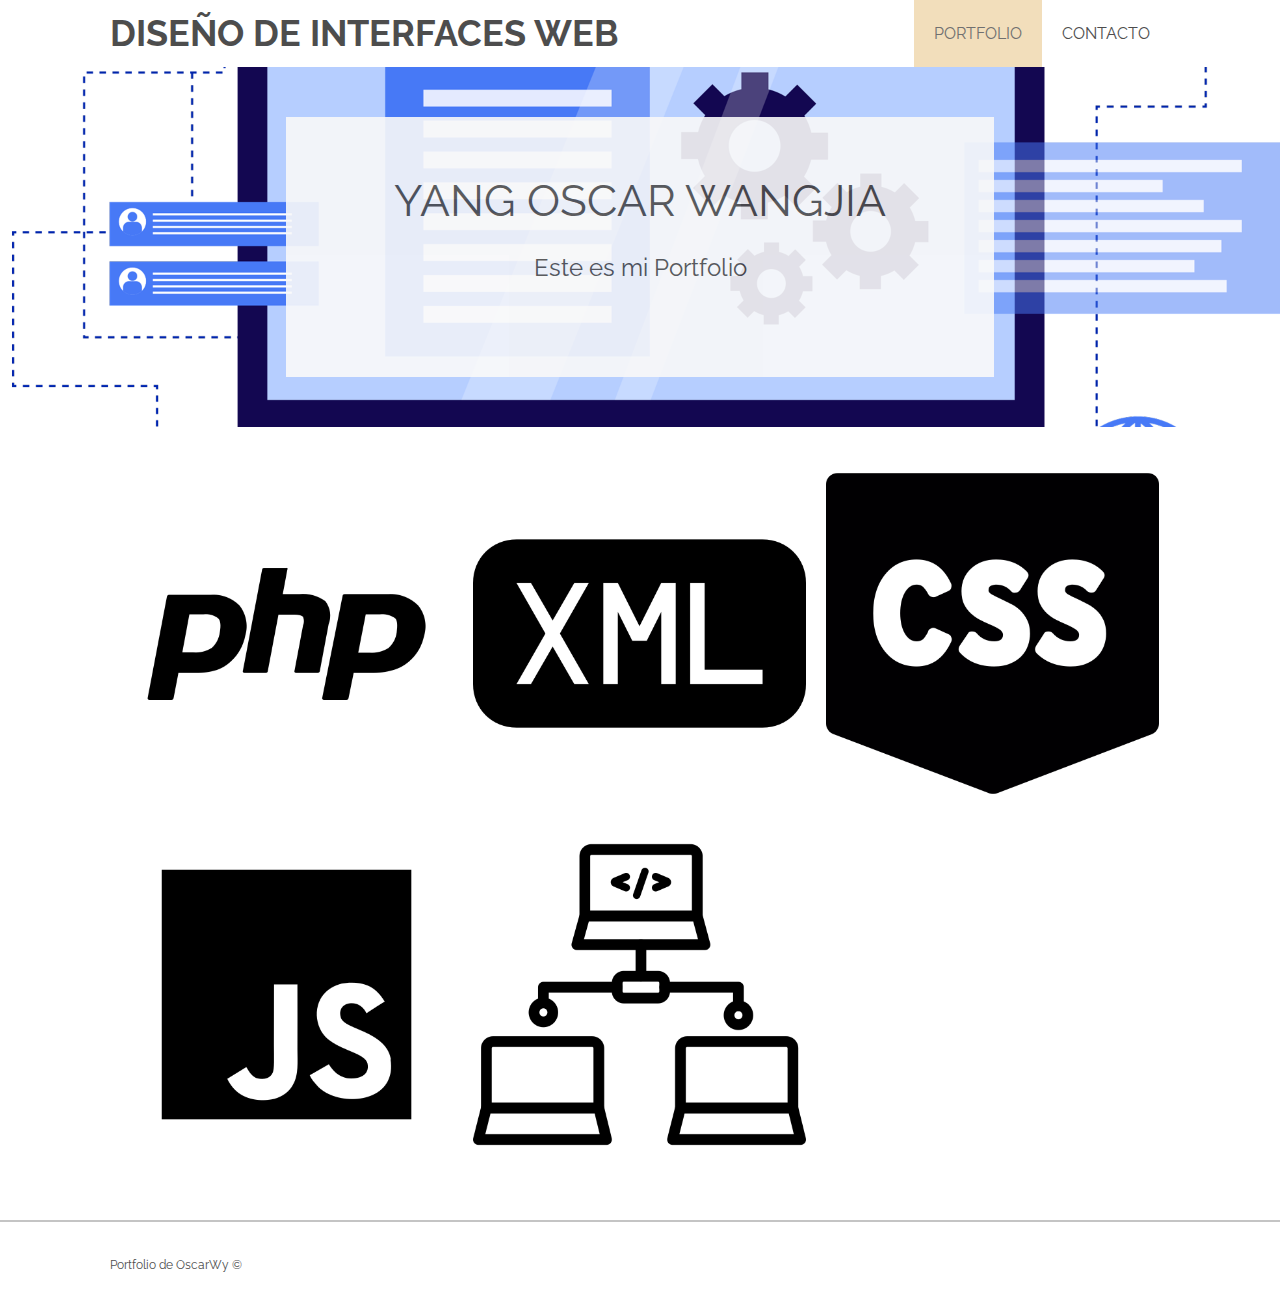
<file: index.html>
<!DOCTYPE html>
<html lang="en">
<head>
  <meta charset="UTF-8">
  <meta name="viewport" content="width=device-width, initial-scale=1.0">
  <link href="https://fonts.googleapis.com/css2?family=Raleway:wght@400;700&display=swap" rel="stylesheet">
  <link rel="stylesheet" href="https://use.fontawesome.com/releases/v5.6.1/css/all.css" integrity="sha384-gfdkjb5BdAXd+lj+gudLWI+BXq4IuLW5IT+brZEZsLFm++aCMlF1V92rMkPaX4PP" crossorigin="anonymous">
  <link rel="stylesheet" href="css/style.css">
  <link rel="stylesheet" media="screen and (max-width: 768px)" href="css/mobile.css">
  <title>Mi primer Portfolio</title>
</head>
<body>
  <header>
    <nav id="navbar">
      <div class="container">
        <h1 class="logo"><a href="index.html">Diseño de Interfaces Web</a></h1>
        <ul id="main-nav" class="txt-btn">
          <li><a class="current" href="index.html">Portfolio</a></li>
          <li><a href="contact.html">Contacto</a></li>
        </ul>
      </div>
    </nav>

    <div id="showcase-home">
      <div class="showcase-banner">
        <h1 class="subpage">Yang Oscar Wangjia</h1>
        <p class="large">Este es mi Portfolio</p>
      </div>
    </div>

  </header>

  <section id="portfolio">
    <div class="container">
      <div class="portfolio-content">
        <div class="box">
          <a href="portfolio-1.html">
            <img src="img/portfolio/PHP.png" alt="">
          </a>
        </div>
        <div class="box">
          <a href="portfolio-2.html">
            <img src="img/portfolio/XML.png" alt="">
          </a>
        </div>
        <div class="box">
          <a href="portfolio-3.html">
            <img src="img/portfolio/CSS.png" alt="">
          </a>
        </div>
      </div>
      <div class="portfolio-content">
        <div class="box">
          <a href="portfolio-4.html">
            <img src="img/portfolio/JV.png" alt="">
          </a>
        </div>
        <div class="box">
          <a href="portfolio-5.html">
            <img src="img/portfolio/DAW.png" alt="">
          </a>
        </div>
      </div>
      </div>
    </div>
  </section>

  <hr>

  <footer id="main-footer">
    <div class="container">
      <p class="small">Portfolio de OscarWy &copy;</p>
      <!-- <div class="social"> -->
        <ul>
          <li><a href="#"><i class="fab fa-facebook-f"></i></a></li>
          <li><a href="#"><i class="fab fa-twitter"></i></a></li>
          <li><a href="#"><i class="fab fa-instagram"></i></a></li>
          <li><a href="https://github.com/Oscarwy23/ProyectoIoonic.git"><i class="fab fa-github"></i></a></li>
        </ul>
      <!-- </div> -->
    </div>
  </footer>

</body>
</html>
</file>
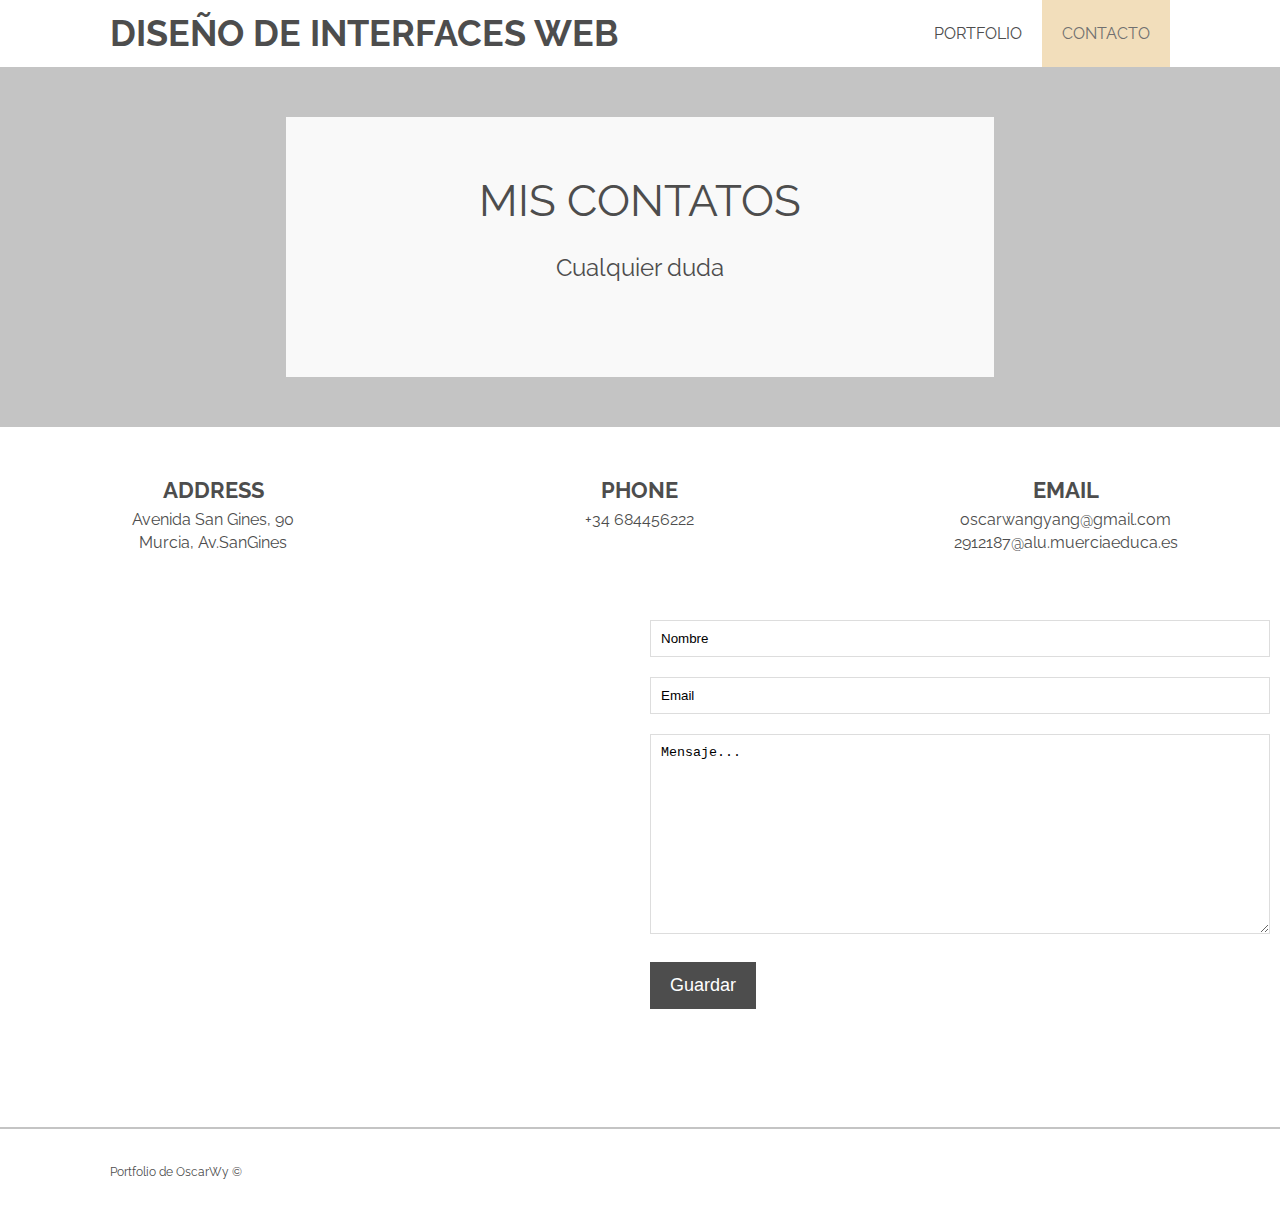
<file: contact.html>
<!DOCTYPE html>
<html lang="en">
<head>
  <meta charset="UTF-8">
  <meta name="viewport" content="width=device-width, initial-scale=1.0">
  <link href="https://fonts.googleapis.com/css2?family=Raleway:wght@400;700&display=swap" rel="stylesheet">
  <link rel="stylesheet" href="https://use.fontawesome.com/releases/v5.6.1/css/all.css" integrity="sha384-gfdkjb5BdAXd+lj+gudLWI+BXq4IuLW5IT+brZEZsLFm++aCMlF1V92rMkPaX4PP" crossorigin="anonymous">
  <link rel="stylesheet" href="css/style.css">
  <link rel="stylesheet" media="screen and (max-width: 768px)" href="css/mobile.css">
  <title>Mi primer Portfolio | Contacto</title>
</head>
<body>
  <header>
    <nav id="navbar">
      <div class="container">
        <h1 class="logo"><a href="index.html">Diseño de Interfaces Web</a></h1>
        <ul id="main-nav" class="txt-btn">
          <li><a href="index.html">Portfolio</a></li>
          <li><a class="current" href="contact.html">Contacto</a></li>
        </ul>
      </div>
    </nav>

    <div id="showcase">
      <div class="showcase-banner">
        <h1 class="subpage">Mis Contatos</h1>
        <p class="large">Cualquier duda</p>
      </div>
    </div>

  </header>

  <section id="contact">
    <div class="box-contact-features">
      <i class="fas fa-map-marker-alt fa-2x"></i>
      <h4>Address</h4>
      <p>Avenida San Gines, 90</p>
      <p>Murcia, Av.SanGines</p>
    </div>
    <div class="box-contact-features">
      <i class="fas fa-mobile-alt fa-2x"></i>
      <h4>Phone</h4>
      <p>+34 684456222</p>
    </div>
    <div class="box-contact-features">
      <i class="fas fa-envelope fa-2x"></i>
      <h4>Email</h4>
      <p>oscarwangyang@gmail.com</p>
      <p>2912187@alu.muerciaeduca.es</p>
    </div>
    <div class="features-contact">
      <div class="box-form">
        <iframe src="https://www.google.com/maps?gs_lcrp=EgZjaHJvbWUqFQgBEC4YJxivARjHARiABBiKBRiOBTIGCAAQRRg5MhUIARAuGCcYrwEYxwEYgAQYigUYjgUyBggCEEUYQTIGCAMQRRg8MgYIBBBFGDwyBggFEEUYQTIGCAYQRRhBMgYIBxBFGDzSAQgxODQ1ajBqN6gCALACAA&um=1&ie=UTF-8&fb=1&gl=es&sa=X&geocode=KWeoCKVTf2MNMd1rYACUp_hG&daddr=C.+de+la+Iglesia,+30012+Murcia"frameborder="0" style="border:0;" allowfullscreen="" aria-hidden="false" tabindex="0"></iframe>
      </div>
      <div class="box-form">
        <div id="contact-form">
          <div class="single-form">
            <input type="text" value="Nombre">
          </div>
          <div class="single-form">
            <input type="email" value="Email">
          </div>
          <div class="single-form">
            <textarea name="message" id="" cols="30" rows="10">Mensaje...</textarea>
          </div>
          <div class="single-form">
            <button class="btn btn-dark">Guardar</button>
          </div>
        </div>
      </div>
    </div>
  </section>

  <hr>

  <footer id="main-footer">
    <div class="container">
      <p class="small">Portfolio de OscarWy &copy;</p>
      <!-- <div class="social"> -->
        <ul>
          <li><a href="#"><i class="fab fa-facebook-f"></i></a></li>
          <li><a href="#"><i class="fab fa-twitter"></i></a></li>
          <li><a href="#"><i class="fab fa-instagram"></i></a></li>
          <li><a href="https://github.com/Oscarwy23/ProyectoIoonic.git"><i class="fab fa-github"></i></a></li>
        </ul>
      <!-- </div> -->
    </div>
  </footer>

</body>
</html>
</file>
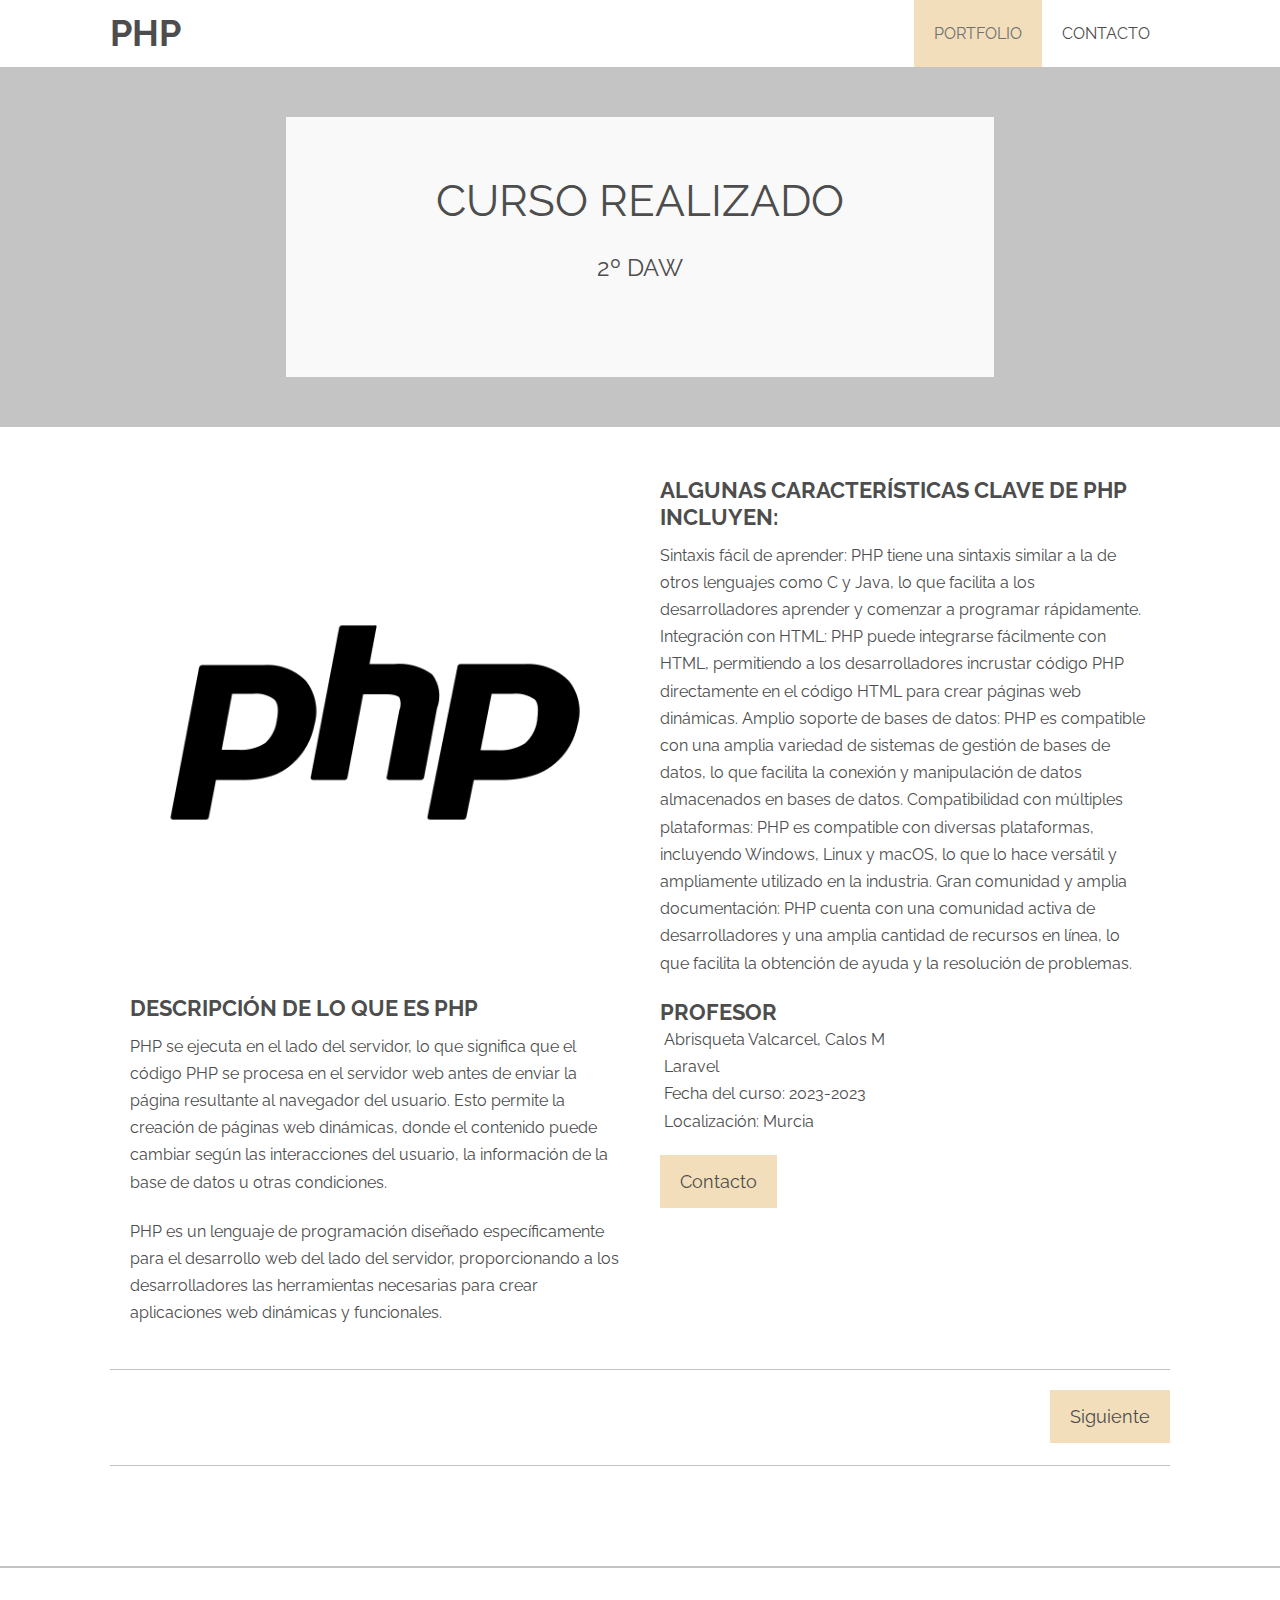
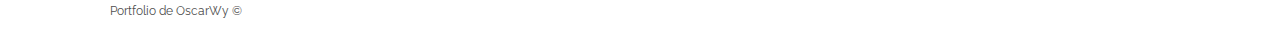
<file: portfolio-1.html>
<!DOCTYPE html>
<html lang="en">
<head>
  <meta charset="UTF-8">
  <meta name="viewport" content="width=device-width, initial-scale=1.0">
  <link href="https://fonts.googleapis.com/css2?family=Raleway:wght@400;700&display=swap" rel="stylesheet">
  <link rel="stylesheet" href="https://use.fontawesome.com/releases/v5.6.1/css/all.css" integrity="sha384-gfdkjb5BdAXd+lj+gudLWI+BXq4IuLW5IT+brZEZsLFm++aCMlF1V92rMkPaX4PP" crossorigin="anonymous">
  <link rel="stylesheet" href="css/style.css">
  <link rel="stylesheet" media="screen and (max-width: 768px)" href="css/mobile.css">
  <title>Mi primer Portfolio | Portfolio 1</title>
</head>
<body>
  <header>
    <nav id="navbar">
      <div class="container">
        <h1 class="logo"><a href="index.html">PHP</a></h1>
        <ul id="main-nav" class="txt-btn">
          <li><a class="current" href="index.html">Portfolio</a></li>
          <li><a href="contact.html">Contacto</a></li>
        </ul>
      </div>
    </nav>

    <div id="showcase">
      <div class="showcase-banner">
        <h1 class="subpage">Curso realizado</h1>
        <p class="large">2º DAW</p>
      </div>
    </div>

  </header>

  <section class="single-project">
    <div class="container">
      <div class="box-portfolio">
        <img src="img/portfolio/PHP.png" alt="">
        <h4>Descripción de lo que es PHP</h4>
        <p>PHP se ejecuta en el lado del servidor, lo que significa que el código PHP se procesa en el servidor web antes de enviar la página resultante al navegador del usuario. Esto permite la creación de páginas web dinámicas, donde el contenido puede cambiar según las interacciones del usuario, la información de la base de datos u otras condiciones.</p>
        <p>PHP es un lenguaje de programación diseñado específicamente para el desarrollo web del lado del servidor, proporcionando a los desarrolladores las herramientas necesarias para crear aplicaciones web dinámicas y funcionales.</p>
      </div>
      <div class="box-portfolio">
        <h4>Algunas características clave de PHP incluyen:</h4>
        <p>Sintaxis fácil de aprender: PHP tiene una sintaxis similar a la de otros lenguajes como C y Java, lo que facilita a los desarrolladores aprender y comenzar a programar rápidamente.
          Integración con HTML: PHP puede integrarse fácilmente con HTML, permitiendo a los desarrolladores incrustar código PHP directamente en el código HTML para crear páginas web dinámicas.
          Amplio soporte de bases de datos: PHP es compatible con una amplia variedad de sistemas de gestión de bases de datos, lo que facilita la conexión y manipulación de datos almacenados en bases de datos.
          Compatibilidad con múltiples plataformas: PHP es compatible con diversas plataformas, incluyendo Windows, Linux y macOS, lo que lo hace versátil y ampliamente utilizado en la industria.
          Gran comunidad y amplia documentación: PHP cuenta con una comunidad activa de desarrolladores y una amplia cantidad de recursos en línea, lo que facilita la obtención de ayuda y la resolución de problemas.</p>
        <h4>Profesor</h4>
        <ul>
          <li><i class="far fa-user"></i> &nbsp;Abrisqueta Valcarcel, Calos M</li>
          <li><i class="fas fa-pencil-ruler"></i> &nbsp;Laravel</li>
          <li><i class="far fa-calendar"></i> &nbsp;Fecha del curso: 2023-2023</li>
          <li><i class="far fa-map"></i> &nbsp;Localización: Murcia</li>
        </ul>
        <a class="btn btn-light"
        href="contact.html">Contacto</a>
      </div>
    </div>
      <div class="single-project-btn">
        <div class="container">
          <div class="hr-small"></div>
          <!-- <div class="prev">
            <a href="#" class="btn btn-light">Prev</a>
          </div> -->
          <div class="next">
            <a href="portfolio-2.html" class="btn btn-light">Siguiente</a>
          </div>
          <div class="hr-small-2"></div>
        </div>
      </div>
  </section>

  <hr>

  <footer id="main-footer">
    <div class="container">
      <p class="small">Portfolio de OscarWy &copy;</p>
      <!-- <div class="social"> -->
        <ul>
          <li><a href="#"><i class="fab fa-facebook-f"></i></a></li>
          <li><a href="#"><i class="fab fa-twitter"></i></a></li>
          <li><a href="#"><i class="fab fa-instagram"></i></a></li>
          <li><a href="https://github.com/Oscarwy23/ProyectoIoonic.git"><i class="fab fa-github"></i></a></li>
        </ul>
      <!-- </div> -->
    </div>
  </footer>

</body>
</html>
</file>
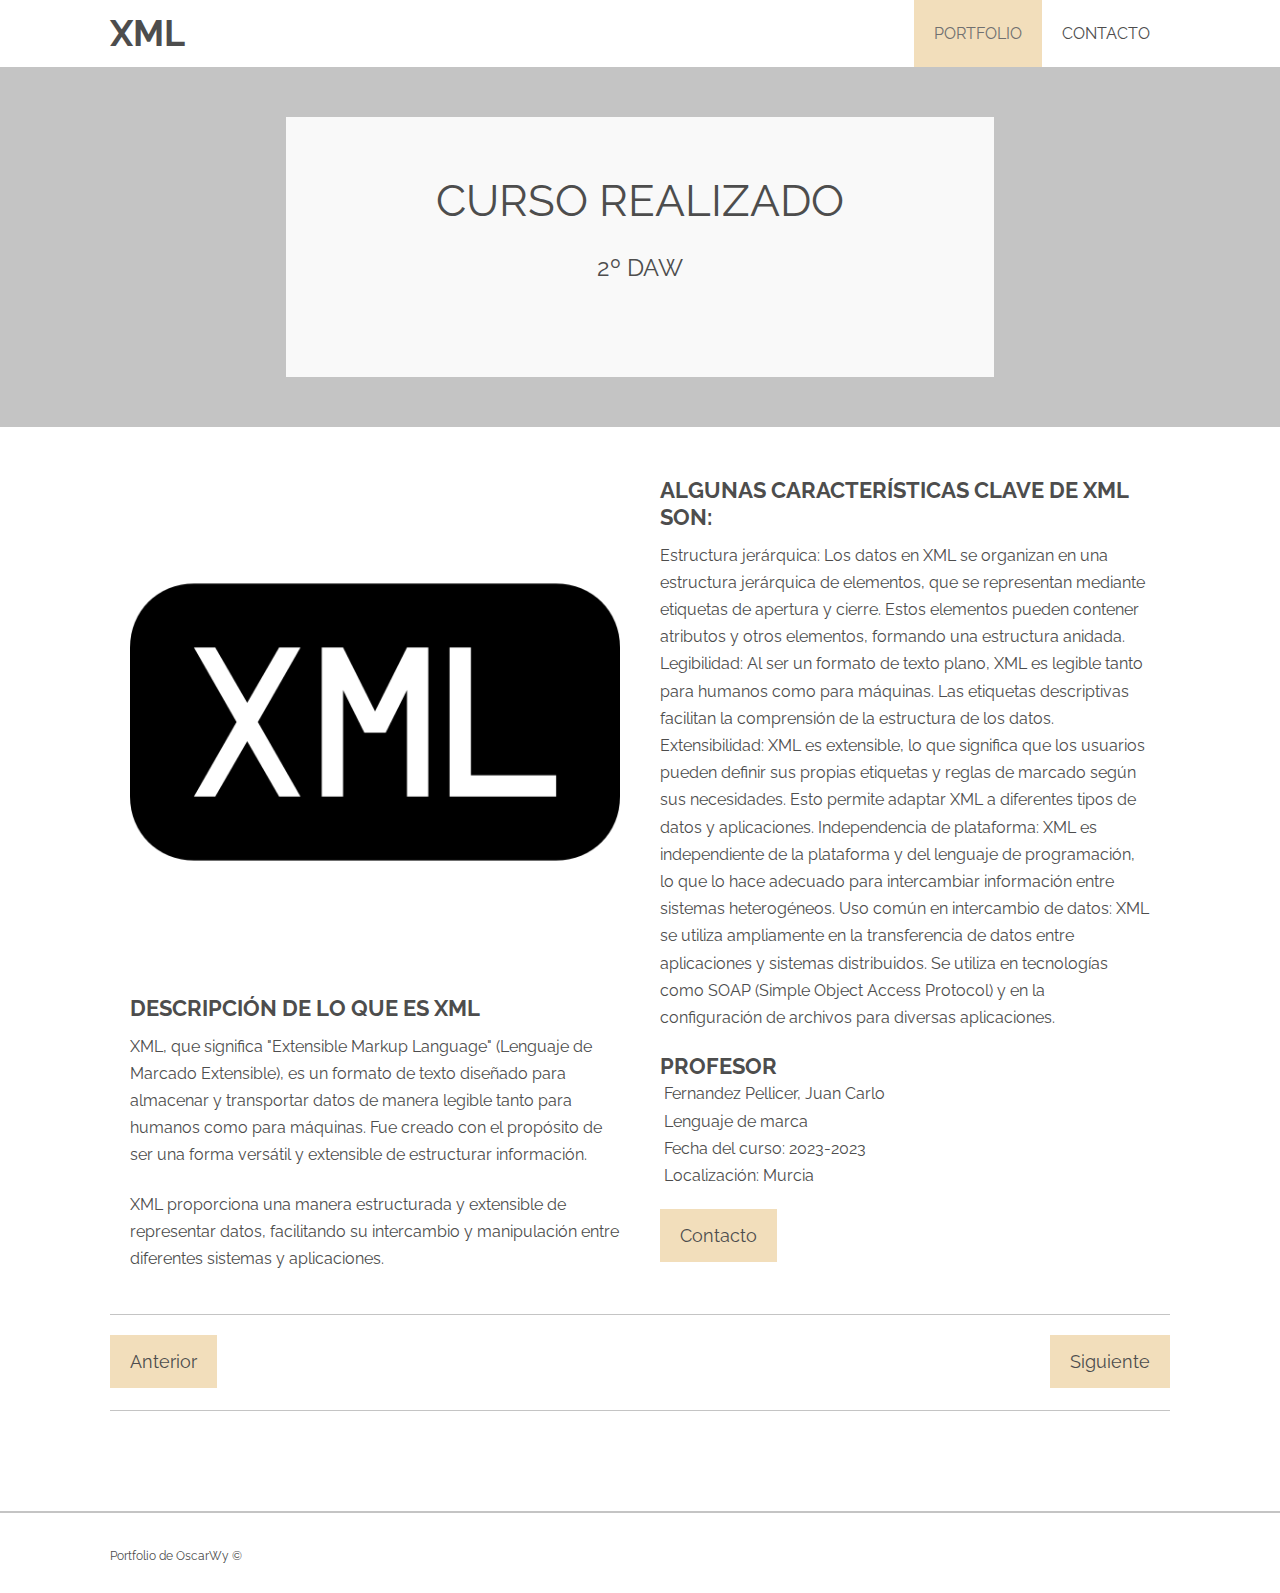
<file: portfolio-2.html>
<!DOCTYPE html>
<html lang="en">
<head>
  <meta charset="UTF-8">
  <meta name="viewport" content="width=device-width, initial-scale=1.0">
  <link href="https://fonts.googleapis.com/css2?family=Raleway:wght@400;700&display=swap" rel="stylesheet">
  <link rel="stylesheet" href="https://use.fontawesome.com/releases/v5.6.1/css/all.css" integrity="sha384-gfdkjb5BdAXd+lj+gudLWI+BXq4IuLW5IT+brZEZsLFm++aCMlF1V92rMkPaX4PP" crossorigin="anonymous">
  <link rel="stylesheet" href="css/style.css">
  <link rel="stylesheet" media="screen and (max-width: 768px)" href="css/mobile.css">
  <title>Mi primer Portfolio | Portfolio 2</title>
</head>
<body>
  <header>
    <nav id="navbar">
      <div class="container">
        <h1 class="logo"><a href="index.html">XML</a></h1>
        <ul id="main-nav" class="txt-btn">
          <li><a class="current" href="index.html">Portfolio</a></li>
          <li><a href="contact.html">Contacto</a></li>
        </ul>
      </div>
    </nav>

    <div id="showcase">
      <div class="showcase-banner">
        <h1 class="subpage">Curso realizado</h1>
        <p class="large">2º DAW</p>
      </div>
    </div>

  </header>

  <section class="single-project">
    <div class="container">
      <div class="box-portfolio">
        <img src="img/portfolio/XML.png" alt="">
        <h4>Descripción de lo que es XML</h4>
        <p>XML, que significa "Extensible Markup Language" (Lenguaje de Marcado Extensible), es un formato de texto diseñado para almacenar y transportar datos de manera legible tanto para humanos como para máquinas. Fue creado con el propósito de ser una forma versátil y extensible de estructurar información.</p>
        <p>XML proporciona una manera estructurada y extensible de representar datos, facilitando su intercambio y manipulación entre diferentes sistemas y aplicaciones.</p>
      </div>
      <div class="box-portfolio">
        <h4>Algunas características clave de XML son:</h4>
        <p>Estructura jerárquica: Los datos en XML se organizan en una estructura jerárquica de elementos, que se representan mediante etiquetas de apertura y cierre. Estos elementos pueden contener atributos y otros elementos, formando una estructura anidada.
          Legibilidad: Al ser un formato de texto plano, XML es legible tanto para humanos como para máquinas. Las etiquetas descriptivas facilitan la comprensión de la estructura de los datos.
          Extensibilidad: XML es extensible, lo que significa que los usuarios pueden definir sus propias etiquetas y reglas de marcado según sus necesidades. Esto permite adaptar XML a diferentes tipos de datos y aplicaciones.
          Independencia de plataforma: XML es independiente de la plataforma y del lenguaje de programación, lo que lo hace adecuado para intercambiar información entre sistemas heterogéneos.
          Uso común en intercambio de datos: XML se utiliza ampliamente en la transferencia de datos entre aplicaciones y sistemas distribuidos. Se utiliza en tecnologías como SOAP (Simple Object Access Protocol) y en la configuración de archivos para diversas aplicaciones.</p>
          <h4>Profesor</h4>
          <ul>
            <li><i class="far fa-user"></i> &nbsp;Fernandez Pellicer, Juan Carlo</li>
            <li><i class="fas fa-pencil-ruler"></i> &nbsp;Lenguaje de marca</li>
            <li><i class="far fa-calendar"></i> &nbsp;Fecha del curso: 2023-2023</li>
            <li><i class="far fa-map"></i> &nbsp;Localización: Murcia</li>
          </ul>
        <a class="btn btn-light"
        href="contact.html">Contacto</a>
      </div>
    </div>
      <div class="single-project-btn">
        <div class="container">
          <div class="hr-small"></div>
          <div class="prev">
            <a href="portfolio-1.html" class="btn btn-light">Anterior</a>
          </div>
          <div class="next">
            <a href="portfolio-3.html" class="btn btn-light">Siguiente</a>
          </div>
          <div class="hr-small-2"></div>
        </div>
      </div>
  </section>

  <hr>

  <footer id="main-footer">
    <div class="container">
      <p class="small">Portfolio de OscarWy &copy;</p>
      <!-- <div class="social"> -->
        <ul>
          <li><a href="#"><i class="fab fa-facebook-f"></i></a></li>
          <li><a href="#"><i class="fab fa-twitter"></i></a></li>
          <li><a href="#"><i class="fab fa-instagram"></i></a></li>
          <li><a href="https://github.com/Oscarwy23/ProyectoIoonic.git"><i class="fab fa-github"></i></a></li>
        </ul>
      <!-- </div> -->
    </div>
  </footer>

</body>
</html>
</file>
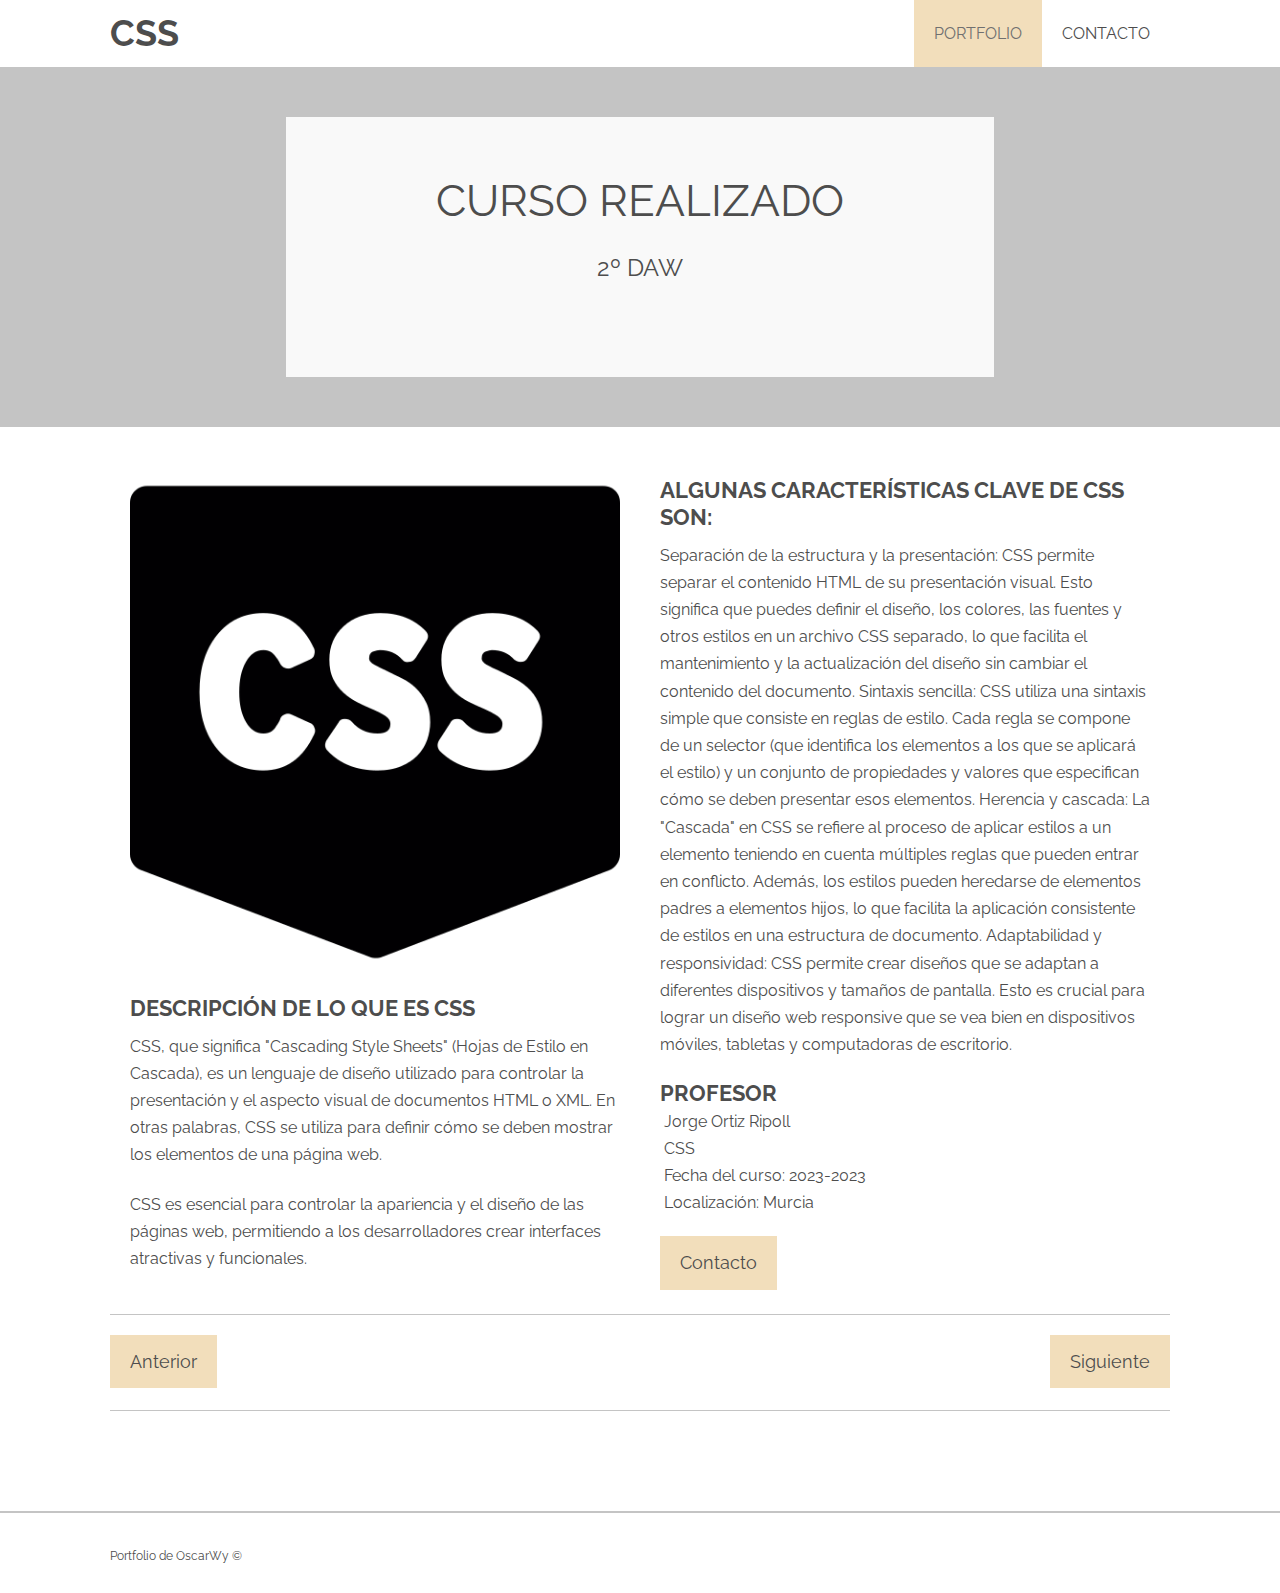
<file: portfolio-3.html>
<!DOCTYPE html>
<html lang="en">
<head>
  <meta charset="UTF-8">
  <meta name="viewport" content="width=device-width, initial-scale=1.0">
  <link href="https://fonts.googleapis.com/css2?family=Raleway:wght@400;700&display=swap" rel="stylesheet">
  <link rel="stylesheet" href="https://use.fontawesome.com/releases/v5.6.1/css/all.css" integrity="sha384-gfdkjb5BdAXd+lj+gudLWI+BXq4IuLW5IT+brZEZsLFm++aCMlF1V92rMkPaX4PP" crossorigin="anonymous">
  <link rel="stylesheet" href="css/style.css">
  <link rel="stylesheet" media="screen and (max-width: 768px)" href="css/mobile.css">
  <title>Mi primer Portfolio | Portfolio 3</title>
</head>
<body>
  <header>
    <nav id="navbar">
      <div class="container">
        <h1 class="logo"><a href="index.html">CSS</a></h1>
        <ul id="main-nav" class="txt-btn">
          <li><a class="current" href="index.html">Portfolio</a></li>
          <li><a href="contact.html">Contacto</a></li>
        </ul>
      </div>
    </nav>

    <div id="showcase">
      <div class="showcase-banner">
        <h1 class="subpage">Curso realizado</h1>
        <p class="large">2º DAW</p>
      </div>
    </div>

  </header>

  <section class="single-project">
    <div class="container">
      <div class="box-portfolio">
        <img src="img/portfolio/CSS.png" alt="">
        <h4>Descripción de lo que es CSS</h4>
        <p>CSS, que significa "Cascading Style Sheets" (Hojas de Estilo en Cascada), es un lenguaje de diseño utilizado para controlar la presentación y el aspecto visual de documentos HTML o XML. En otras palabras, CSS se utiliza para definir cómo se deben mostrar los elementos de una página web.</p>
        <p>CSS es esencial para controlar la apariencia y el diseño de las páginas web, permitiendo a los desarrolladores crear interfaces atractivas y funcionales.</p>
      </div>
      <div class="box-portfolio">
        <h4>Algunas características clave de CSS son:</h4>
        <p>Separación de la estructura y la presentación: CSS permite separar el contenido HTML de su presentación visual. Esto significa que puedes definir el diseño, los colores, las fuentes y otros estilos en un archivo CSS separado, lo que facilita el mantenimiento y la actualización del diseño sin cambiar el contenido del documento.
          Sintaxis sencilla: CSS utiliza una sintaxis simple que consiste en reglas de estilo. Cada regla se compone de un selector (que identifica los elementos a los que se aplicará el estilo) y un conjunto de propiedades y valores que especifican cómo se deben presentar esos elementos.          
          Herencia y cascada: La "Cascada" en CSS se refiere al proceso de aplicar estilos a un elemento teniendo en cuenta múltiples reglas que pueden entrar en conflicto. Además, los estilos pueden heredarse de elementos padres a elementos hijos, lo que facilita la aplicación consistente de estilos en una estructura de documento.
          Adaptabilidad y responsividad: CSS permite crear diseños que se adaptan a diferentes dispositivos y tamaños de pantalla. Esto es crucial para lograr un diseño web responsive que se vea bien en dispositivos móviles, tabletas y computadoras de escritorio.</p>
          <h4>Profesor</h4>
          <ul>
            <li><i class="far fa-user"></i> &nbsp;Jorge Ortiz Ripoll</li>
            <li><i class="fas fa-pencil-ruler"></i> &nbsp;CSS</li>
            <li><i class="far fa-calendar"></i> &nbsp;Fecha del curso: 2023-2023</li>
            <li><i class="far fa-map"></i> &nbsp;Localización: Murcia</li>
          </ul>
        <a class="btn btn-light"
        href="contact.html">Contacto</a>
      </div>
    </div>
      <div class="single-project-btn">
        <div class="container">
          <div class="hr-small"></div>
          <div class="prev">
            <a href="portfolio-2.html" class="btn btn-light">Anterior</a>
          </div>
          <div class="next">
            <a href="portfolio-4.html" class="btn btn-light">Siguiente</a>
          </div>
          <div class="hr-small-2"></div>
        </div>
      </div>
  </section>

  <hr>

  <footer id="main-footer">
    <div class="container">
      <p class="small">Portfolio de OscarWy &copy;</p>
      <!-- <div class="social"> -->
        <ul>
          <li><a href="#"><i class="fab fa-facebook-f"></i></a></li>
          <li><a href="#"><i class="fab fa-twitter"></i></a></li>
          <li><a href="#"><i class="fab fa-instagram"></i></a></li>
          <li><a href="https://github.com/Oscarwy23/ProyectoIoonic.git"><i class="fab fa-github"></i></a></li>
        </ul>
      <!-- </div> -->
    </div>
  </footer>

</body>
</html>
</file>
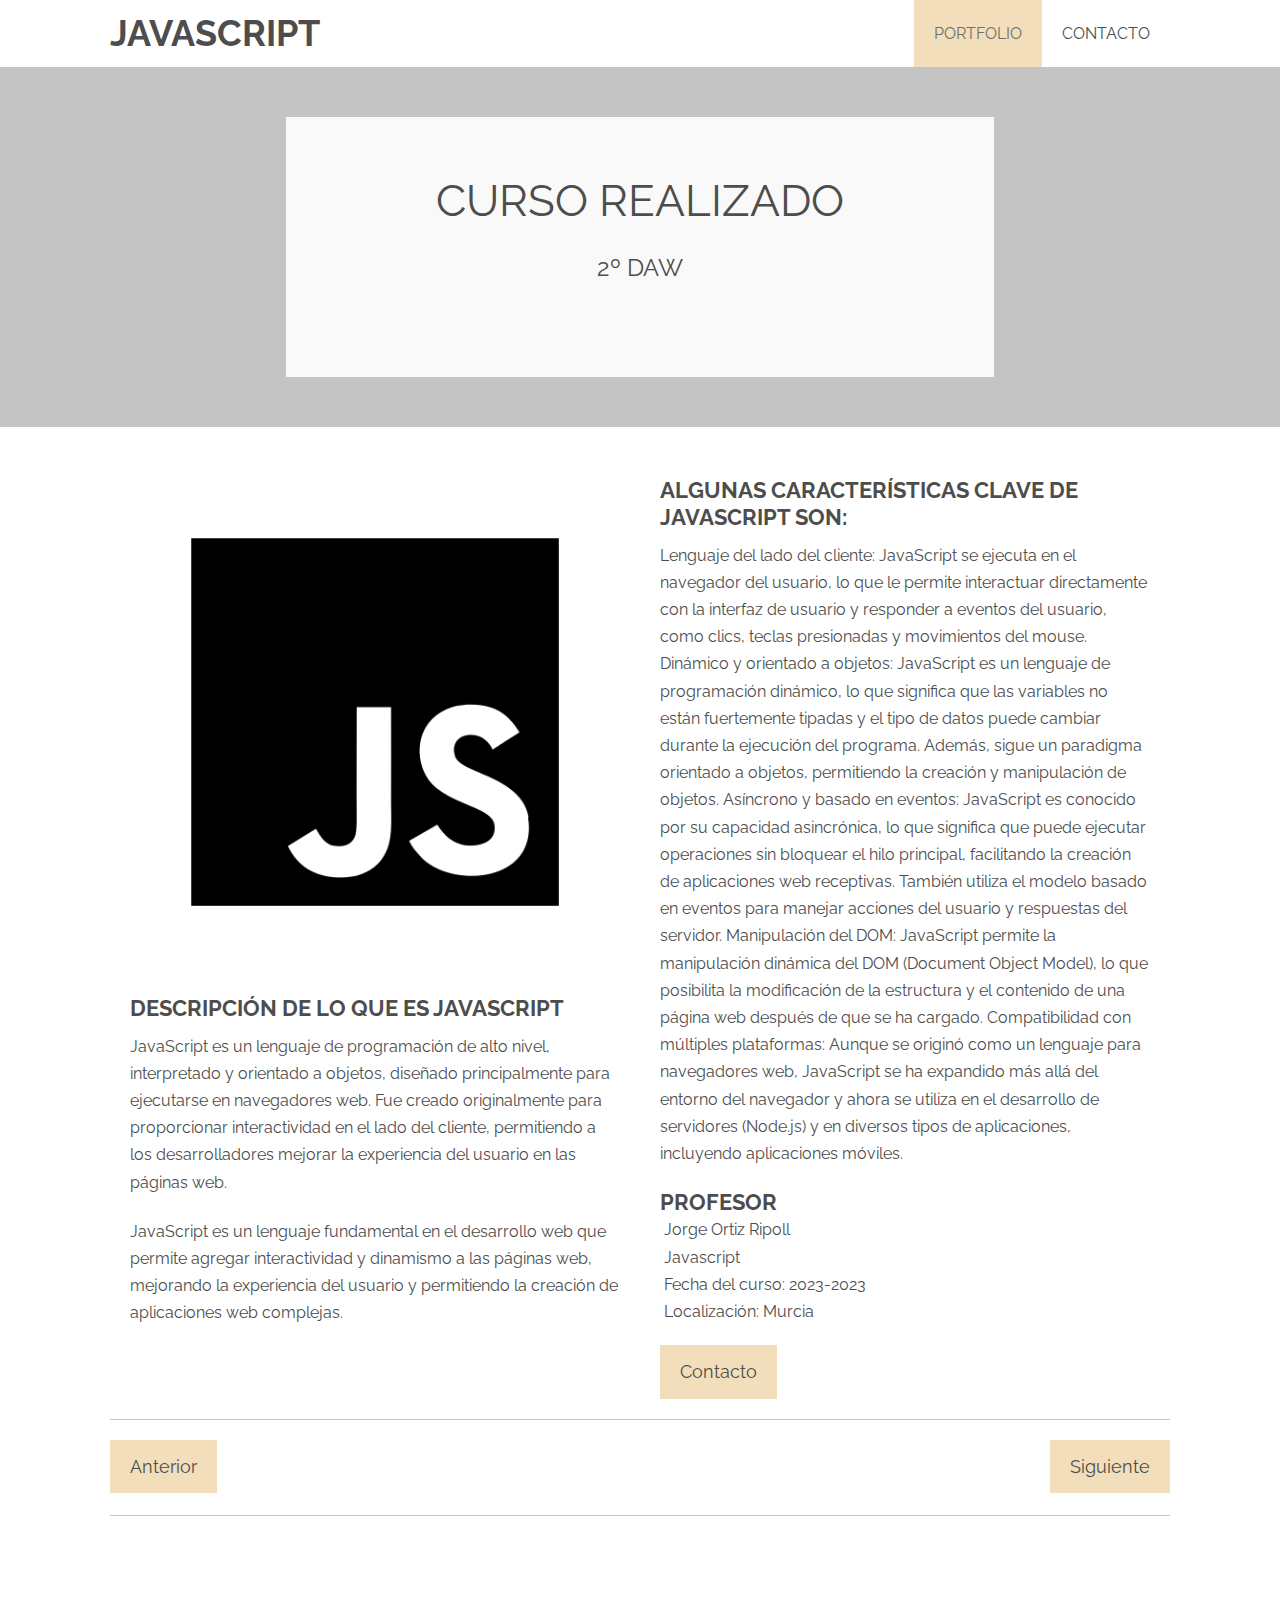
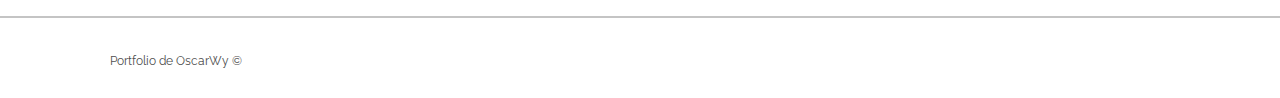
<file: portfolio-4.html>
<!DOCTYPE html>
<html lang="en">
<head>
  <meta charset="UTF-8">
  <meta name="viewport" content="width=device-width, initial-scale=1.0">
  <link href="https://fonts.googleapis.com/css2?family=Raleway:wght@400;700&display=swap" rel="stylesheet">
  <link rel="stylesheet" href="https://use.fontawesome.com/releases/v5.6.1/css/all.css" integrity="sha384-gfdkjb5BdAXd+lj+gudLWI+BXq4IuLW5IT+brZEZsLFm++aCMlF1V92rMkPaX4PP" crossorigin="anonymous">
  <link rel="stylesheet" href="css/style.css">
  <link rel="stylesheet" media="screen and (max-width: 768px)" href="css/mobile.css">
  <title>Mi primer Portfolio | Portfolio 4</title>
</head>
<body>
  <header>
    <nav id="navbar">
      <div class="container">
        <h1 class="logo"><a href="index.html">Javascript</a></h1>
        <ul id="main-nav" class="txt-btn">
          <li><a class="current" href="index.html">Portfolio</a></li>
          <li><a href="contact.html">Contacto</a></li>
        </ul>
      </div>
    </nav>

    <div id="showcase">
      <div class="showcase-banner">
        <h1 class="subpage">Curso realizado</h1>
        <p class="large">2º DAW</p>
      </div>
    </div>

  </header>

  <section class="single-project">
    <div class="container">
      <div class="box-portfolio">
        <img src="img/portfolio/JV.png" alt="">
        <h4>Descripción de lo que es Javascript</h4>
        <p>JavaScript es un lenguaje de programación de alto nivel, interpretado y orientado a objetos, diseñado principalmente para ejecutarse en navegadores web. Fue creado originalmente para proporcionar interactividad en el lado del cliente, permitiendo a los desarrolladores mejorar la experiencia del usuario en las páginas web.</p>
        <p>JavaScript es un lenguaje fundamental en el desarrollo web que permite agregar interactividad y dinamismo a las páginas web, mejorando la experiencia del usuario y permitiendo la creación de aplicaciones web complejas.</p>
      </div>
      <div class="box-portfolio">
        <h4>Algunas características clave de JavaScript son:</h4>
        <p>Lenguaje del lado del cliente: JavaScript se ejecuta en el navegador del usuario, lo que le permite interactuar directamente con la interfaz de usuario y responder a eventos del usuario, como clics, teclas presionadas y movimientos del mouse.
          Dinámico y orientado a objetos: JavaScript es un lenguaje de programación dinámico, lo que significa que las variables no están fuertemente tipadas y el tipo de datos puede cambiar durante la ejecución del programa. Además, sigue un paradigma orientado a objetos, permitiendo la creación y manipulación de objetos.
          Asíncrono y basado en eventos: JavaScript es conocido por su capacidad asincrónica, lo que significa que puede ejecutar operaciones sin bloquear el hilo principal, facilitando la creación de aplicaciones web receptivas. También utiliza el modelo basado en eventos para manejar acciones del usuario y respuestas del servidor.
          Manipulación del DOM: JavaScript permite la manipulación dinámica del DOM (Document Object Model), lo que posibilita la modificación de la estructura y el contenido de una página web después de que se ha cargado.
          Compatibilidad con múltiples plataformas: Aunque se originó como un lenguaje para navegadores web, JavaScript se ha expandido más allá del entorno del navegador y ahora se utiliza en el desarrollo de servidores (Node.js) y en diversos tipos de aplicaciones, incluyendo aplicaciones móviles.</p>
          <h4>Profesor</h4>
          <ul>
            <li><i class="far fa-user"></i> &nbsp;Jorge Ortiz Ripoll</li>
            <li><i class="fas fa-pencil-ruler"></i> &nbsp;Javascript</li>
            <li><i class="far fa-calendar"></i> &nbsp;Fecha del curso: 2023-2023</li>
            <li><i class="far fa-map"></i> &nbsp;Localización: Murcia</li>
          </ul>
        <a class="btn btn-light"
        href="contact.html">Contacto</a>
      </div>
    </div>
      <div class="single-project-btn">
        <div class="container">
          <div class="hr-small"></div>
          <div class="prev">
            <a href="portfolio-3.html" class="btn btn-light">Anterior</a>
          </div>
          <div class="next">
            <a href="portfolio-5.html" class="btn btn-light">Siguiente</a>
          </div>
          <div class="hr-small-2"></div>
        </div>
      </div>
  </section>

  <hr>

  <footer id="main-footer">
    <div class="container">
      <p class="small">Portfolio de OscarWy &copy;</p>
      <!-- <div class="social"> -->
        <ul>
          <li><a href="#"><i class="fab fa-facebook-f"></i></a></li>
          <li><a href="#"><i class="fab fa-twitter"></i></a></li>
          <li><a href="#"><i class="fab fa-instagram"></i></a></li>
          <li><a href="https://github.com/Oscarwy23/ProyectoIoonic.git"><i class="fab fa-github"></i></a></li>
        </ul>
      <!-- </div> -->
    </div>
  </footer>

</body>
</html>
</file>
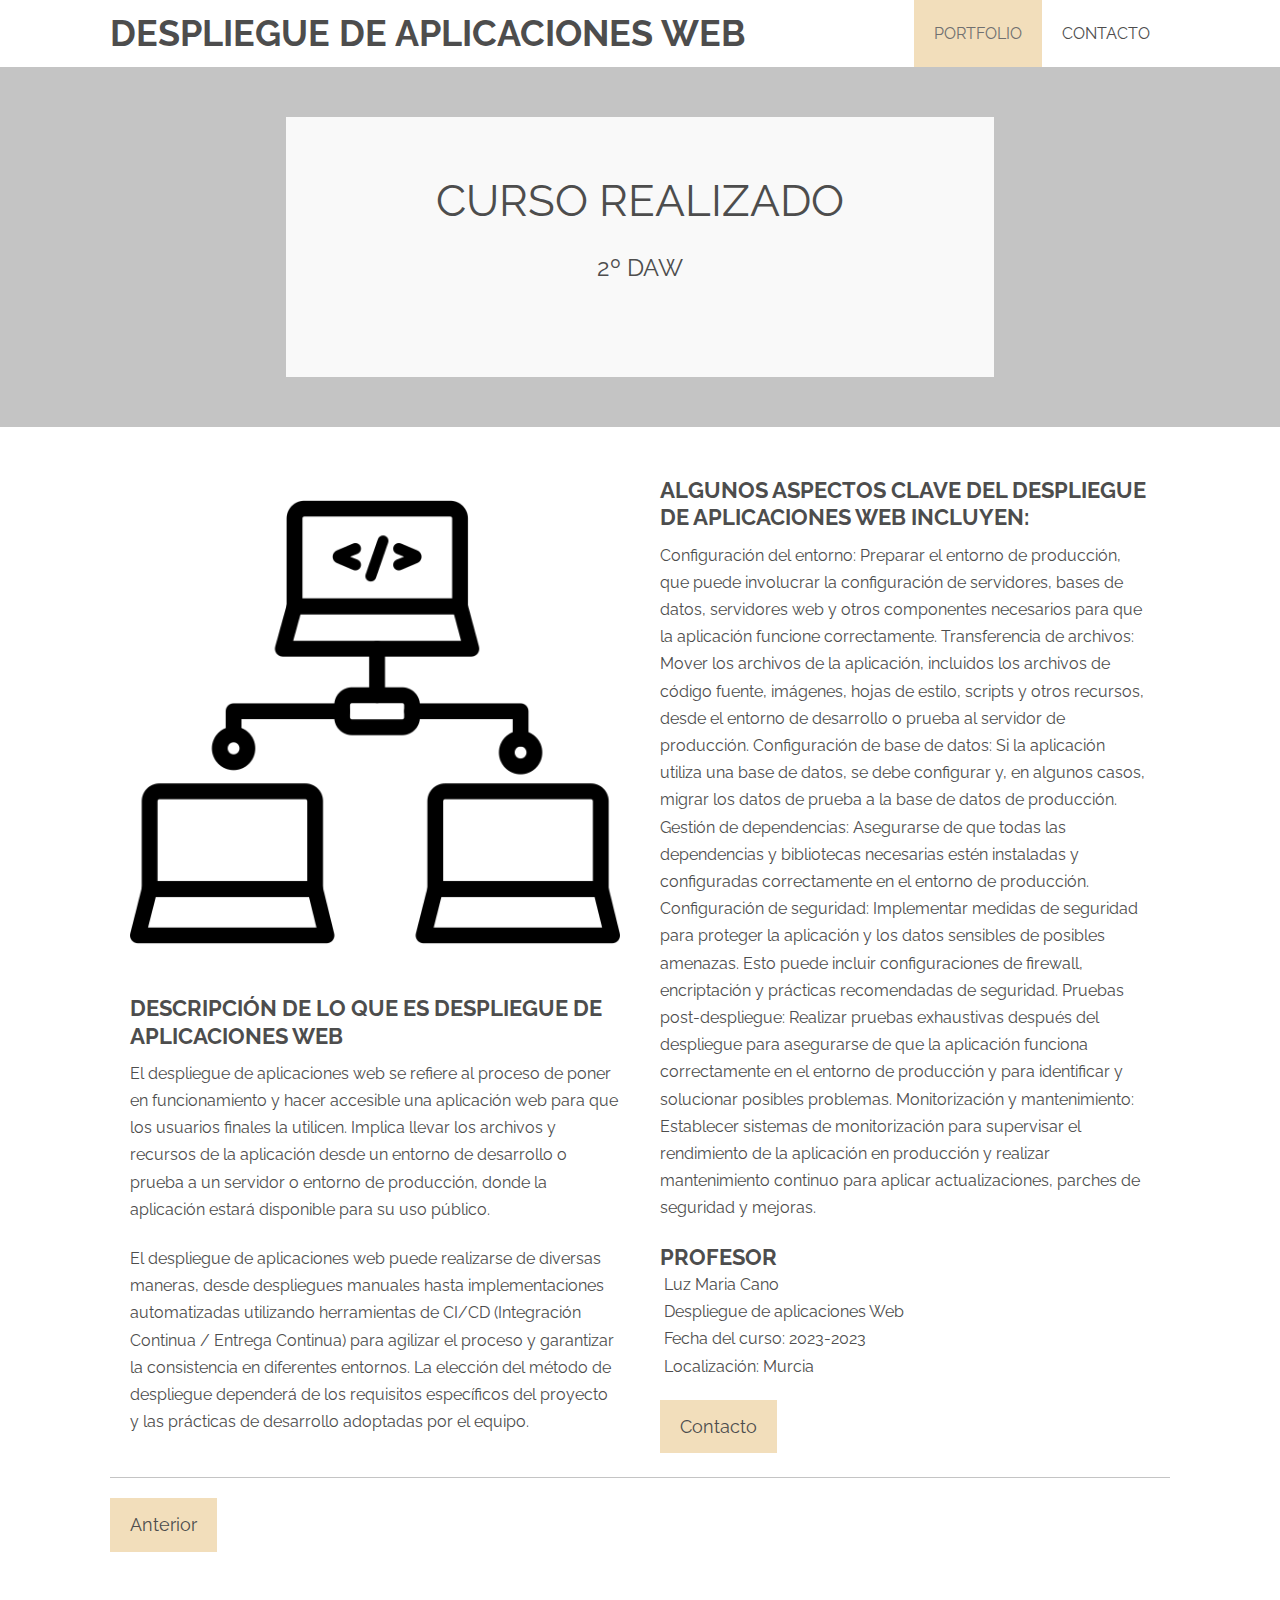
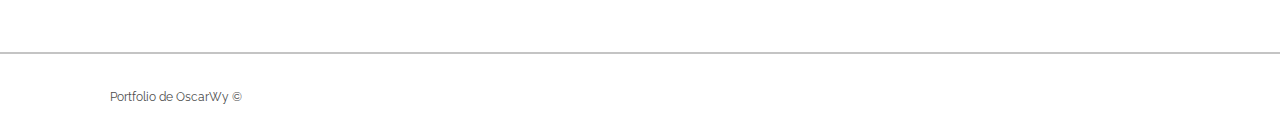
<file: portfolio-5.html>
<!DOCTYPE html>
<html lang="en">
<head>
  <meta charset="UTF-8">
  <meta name="viewport" content="width=device-width, initial-scale=1.0">
  <link href="https://fonts.googleapis.com/css2?family=Raleway:wght@400;700&display=swap" rel="stylesheet">
  <link rel="stylesheet" href="https://use.fontawesome.com/releases/v5.6.1/css/all.css" integrity="sha384-gfdkjb5BdAXd+lj+gudLWI+BXq4IuLW5IT+brZEZsLFm++aCMlF1V92rMkPaX4PP" crossorigin="anonymous">
  <link rel="stylesheet" href="css/style.css">
  <link rel="stylesheet" media="screen and (max-width: 768px)" href="css/mobile.css">
  <title>Mi primer Portfolio | Portfolio 5</title>
</head>
<body>
  <header>
    <nav id="navbar">
      <div class="container">
        <h1 class="logo"><a href="index.html">Despliegue de aplicaciones Web</a></h1>
        <ul id="main-nav" class="txt-btn">
          <li><a class="current" href="index.html">Portfolio</a></li>
          <li><a href="contact.html">Contacto</a></li>
        </ul>
      </div>
    </nav>

    <div id="showcase">
      <div class="showcase-banner">
        <h1 class="subpage">Curso realizado</h1>
        <p class="large">2º DAW</p>
      </div>
    </div>

  </header>

  <section class="single-project">
    <div class="container">
      <div class="box-portfolio">
        <img src="img/portfolio/DAW.png" alt="">
        <h4>Descripción de lo que es Despliegue de aplicaciones Web</h4>
        <p>El despliegue de aplicaciones web se refiere al proceso de poner en funcionamiento y hacer accesible una aplicación web para que los usuarios finales la utilicen. Implica llevar los archivos y recursos de la aplicación desde un entorno de desarrollo o prueba a un servidor o entorno de producción, donde la aplicación estará disponible para su uso público.</p>
        <p>El despliegue de aplicaciones web puede realizarse de diversas maneras, desde despliegues manuales hasta implementaciones automatizadas utilizando herramientas de CI/CD (Integración Continua / Entrega Continua) para agilizar el proceso y garantizar la consistencia en diferentes entornos. La elección del método de despliegue dependerá de los requisitos específicos del proyecto y las prácticas de desarrollo adoptadas por el equipo.</p>
      </div>
      <div class="box-portfolio">
        <h4>Algunos aspectos clave del despliegue de aplicaciones web incluyen:</h4>
        <p>Configuración del entorno: Preparar el entorno de producción, que puede involucrar la configuración de servidores, bases de datos, servidores web y otros componentes necesarios para que la aplicación funcione correctamente.
          Transferencia de archivos: Mover los archivos de la aplicación, incluidos los archivos de código fuente, imágenes, hojas de estilo, scripts y otros recursos, desde el entorno de desarrollo o prueba al servidor de producción.
          Configuración de base de datos: Si la aplicación utiliza una base de datos, se debe configurar y, en algunos casos, migrar los datos de prueba a la base de datos de producción.
          Gestión de dependencias: Asegurarse de que todas las dependencias y bibliotecas necesarias estén instaladas y configuradas correctamente en el entorno de producción.
          Configuración de seguridad: Implementar medidas de seguridad para proteger la aplicación y los datos sensibles de posibles amenazas. Esto puede incluir configuraciones de firewall, encriptación y prácticas recomendadas de seguridad.
          Pruebas post-despliegue: Realizar pruebas exhaustivas después del despliegue para asegurarse de que la aplicación funciona correctamente en el entorno de producción y para identificar y solucionar posibles problemas.
          Monitorización y mantenimiento: Establecer sistemas de monitorización para supervisar el rendimiento de la aplicación en producción y realizar mantenimiento continuo para aplicar actualizaciones, parches de seguridad y mejoras.</p>
          <h4>Profesor</h4>
          <ul>
            <li><i class="far fa-user"></i> &nbsp;Luz Maria Cano</li>
            <li><i class="fas fa-pencil-ruler"></i> &nbsp;Despliegue de aplicaciones Web</li>
            <li><i class="far fa-calendar"></i> &nbsp;Fecha del curso: 2023-2023</li>
            <li><i class="far fa-map"></i> &nbsp;Localización: Murcia</li>
          </ul>
        <a class="btn btn-light"
        href="contact.html">Contacto</a>
      </div>
    </div>
      <div class="single-project-btn">
        <div class="container">
          <div class="hr-small"></div>
          <div class="prev">
            <a href="portfolio-4.html" class="btn btn-light">Anterior</a>
          </div>
        </div>
      </div>
  </section>

  <hr>

  <footer id="main-footer">
    <div class="container">
      <p class="small">Portfolio de OscarWy &copy;</p>
      <!-- <div class="social"> -->
        <ul>
          <li><a href="#"><i class="fab fa-facebook-f"></i></a></li>
          <li><a href="#"><i class="fab fa-twitter"></i></a></li>
          <li><a href="#"><i class="fab fa-instagram"></i></a></li>
          <li><a href="https://github.com/Oscarwy23/ProyectoIoonic.git"><i class="fab fa-github"></i></a></li>
        </ul>
      <!-- </div> -->
    </div>
  </footer>

</body>
</html>
</file>
<file: css/style.css>
:root {
  --main-color: #f2debb;
  --primary-color: #c4c4c4;
  --secondary-color: #f9f9f9;
}

* {
  margin: 0;
  padding: 0;
  box-sizing: border-box;
}

body,
html {
  font-family: 'Raleway', sans-serif;
  color: #4d4d4d;
  line-height: 1.7em;
}

a {
  color: #4d4d4d;
  text-decoration: none;
}

h1 {
  padding-bottom: 20px;
  font-size: 44px;
  font-weight: normal;
  text-transform: uppercase;
}

h4 {
  font-size: 22px;
  font-weight: bold;
  text-transform: uppercase;
}

h1.logo {
  font-size: 2.25em;
  font-weight: bold;
}

p {
  margin: 10px 0;
  font-size: 1em;
}

p.small {
  font-size: 12px;
}

p.large {
  font-size: 24px;
}

.txt-btn {
  font-size: 1em;
  text-transform: uppercase;
}

hr {
  border: .5px solid #c4c4c4;
}

.container {
  margin: auto;
  max-width: 1100px;
  overflow: auto;
  padding: 0 20px;
}

.btn {
  display: inline-block;  
  font-size: 1.125em;
  padding: 13px 20px;
  border: none;
  cursor: pointer;
}

.btn:hover {
  background-color: var(--primary-color);
  color: #4d4d4d;
}

.btn-light {
  background-color: var(--main-color);
  color: #4d4d4d;
}

.btn-dark {
  background-color: #4d4d4d;
  color: #fff;
}

#navbar {
  overflow: auto;
}

#navbar .logo{
  float: left;
  padding-top: 20px;
}

#navbar ul{
  list-style: none;
  float: right;
}

#navbar ul li {
  float: left;
}

#navbar ul li a {
  display: block;
  padding: 20px;
  text-align: center;
}

#navbar ul li a:hover,
#navbar ul li a.current {
  background: var(--main-color);
  color: #707070;
}

#showcase-home {
  background-image: url("../img/home.jpg");
  background-repeat: no-repeat;
  background-position: center;
  background-size: cover;
  height: 40vh;
  padding: 50px;
}

#showcase {
  background: var(--primary-color);
  height: 40vh;
  padding: 50px;
}

#showcase .showcase-banner,
#showcase-home .showcase-banner{
  background: var(--secondary-color);
  height: 100%;
  width: 60%;
  margin: auto;
  padding-top: 40px;
  text-align: center;
}

#showcase-home .showcase-banner {
  opacity: 0.9;
}

#showcase h1,
#showcase-home h1 {
  padding: 30px;
}

#portfolio {
  text-align: center;
  padding-top: 30px;
  padding-bottom: 40px;
  width: 100%;
}

#portfolio .portfolio-nav {
  display: table;
  margin: 0 auto;
  padding-bottom: 20px;
}

#portfolio ul{
  list-style: none;
  float: right;
}

#portfolio ul li {
  float: left;
}

#portfolio ul li a {
  display: block;
  padding: 20px;
  text-align: center;
}

.box {
  float: left;
  width: 33.3%;
  padding:10px;
}

.box img {
  width: 100%;
}

.box a:hover img{
  transform: scale(1.1); 
}

.single-project {
  padding-top: 30px;
  padding-bottom: 100px;
}

.single-project img{
  padding-bottom: 20px;

}

.box-portfolio {
  float: left;
  width: 50%;
  padding:20px;
}

.box-portfolio p {
  padding-bottom: 12px;
}

.box-portfolio img {
  width: 100%;
}

.box-portfolio ul {
  list-style: none;
  padding-bottom: 20px;
}

.single-project .single-project-btn .prev{
  padding-top: 20px;
  float: left;
}

.single-project .single-project-btn .next{
  padding-top: 20px;
  float: right;
}

.single-project .hr-small {
  background: #c4c4c4;
  height: 1px;
  float: none;
}
.single-project .hr-small-2 {
  background: #c4c4c4;
  height: 1px;
  margin-top: 95px;
}

#contact {
  height: 700px;
  padding-top: 50px; 
  padding-bottom: 100px; 
}

#contact .box-contact-features {
  float: left;
  width: 33.3%;
  text-align: center;
}

#contact .box-contact-features i {
  padding-bottom: 20px;
}

#contact .box-contact-features p {
  line-height: .8em;
}

#contact .features-contact .box-form{
  float: left;
  width: 50%;
  padding: 60px 10px 20px 10px;
}

#contact .features-contact .box-form iframe{
  width: 100%;
  height: 400px;
}

#contact #contact-form .single-form {
  margin-bottom: 20px;
}

#contact-form label {
  display: block;
  margin-bottom: 5px;
}

#contact-form input,
#contact-form textarea {
  width: 100%;
  padding: 10px;
  border: 1px #ddd solid;
}

#contact-form textarea {
  height: 200px;
}

#contact-form input:focus,
#contact-form textarea:focus {
  outline: none;
  border-color: var(--main-color);
}

#main-footer {
  height: 80px;
  padding-top: 20px;
}

#main-footer p {
  float: left;
}

#main-footer ul {
  float: right;
  list-style: none;
}

#main-footer ul li {
  float: left;
}

#main-footer ul li i {
  color: var(--main-color);
}

#main-footer ul li a {
  display: block;
  padding: 10px;
  text-align: center;
}
</file>
<file: css/mobile.css>
#navbar .logo{
  float: none;
  text-align: center;
}

#navbar ul, 
#navbar ul li {
  float: none;
}

#navbar ul li a {
  padding: 5px;
}

#showcase-home {
  height: 30vh;
  padding: 10px;
}

#showcase .showcase-banner,
#showcase-home .showcase-banner{
  height: 100%;
  width: 80%;
}

#showcase h1,
#showcase-home h1 {
  font-size: 30px;
  line-height: 1em;
  padding: 10px;
}

#showcase p,
#showcase-home p {
  font-size: 18px;
}

#portfolio .portfolio-nav {
  display: none;
}

.box {
  float: none;
  width: 100%;
  padding:10px;
}

#contact {
  height: 100%;
}

#contact .box-contact-features {
  float: none;
  width: 100%;
}

#contact .features-contact .box-form{
  float: none;
  width: 100%;
}

.box-portfolio {
  float: none;
  width: 100%;
}


#main-footer {
  text-align: center;
}

#main-footer p,
#main-footer ul,
#main-footer ul li {
  float: none;
}
</file>
